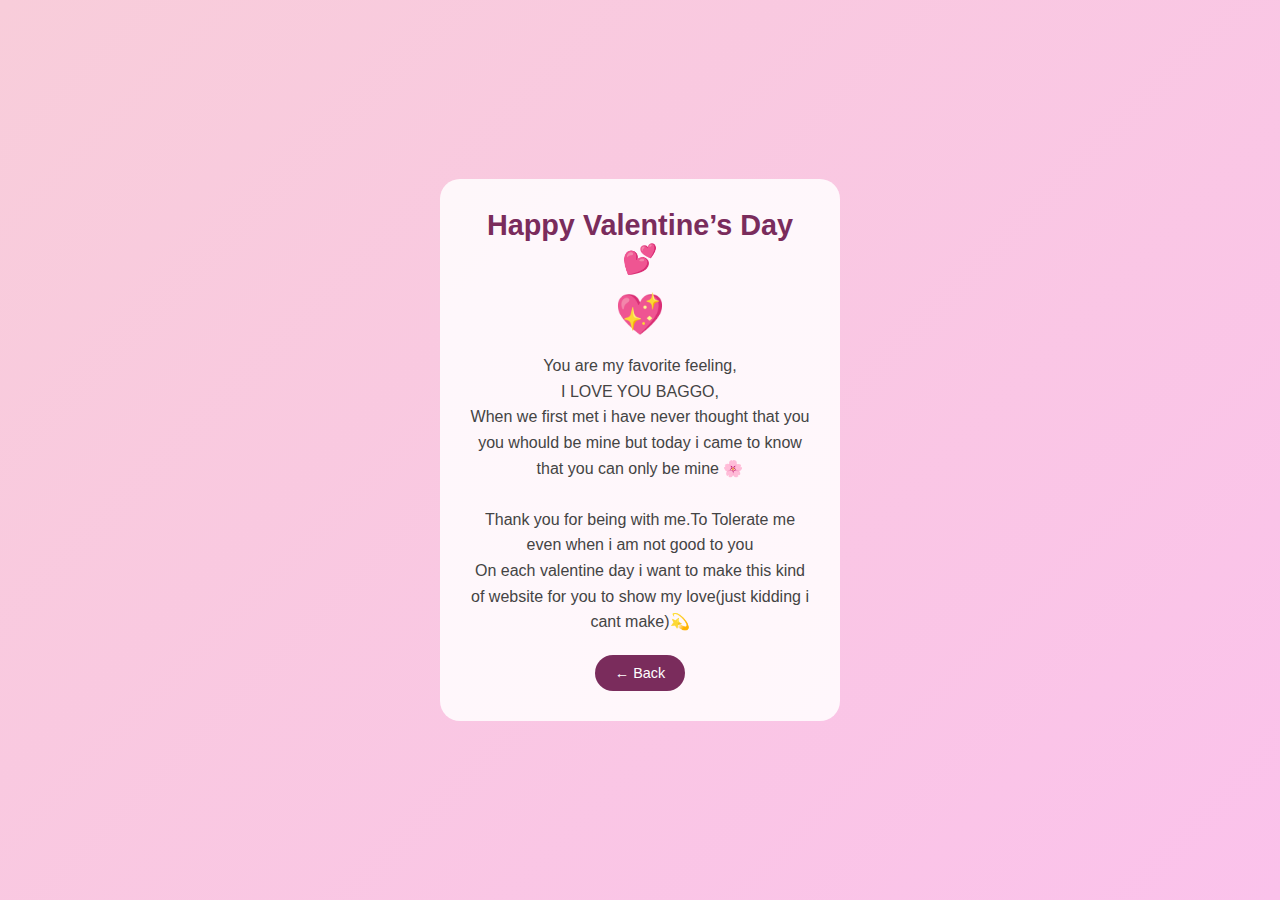
<file: surprise.html>
<!DOCTYPE html>
<html lang="en">
<head>
  <meta charset="UTF-8">
  <title>Happy Valentine’s Day 💖</title>
  <meta name="viewport" content="width=device-width, initial-scale=1.0">

  <style>
    * {
      margin: 0;
      padding: 0;
      box-sizing: border-box;
      font-family: 'Poppins', sans-serif;
    }

    body {
      height: 100vh;
      background: linear-gradient(135deg, #f8cdda, #fbc2eb);
      display: flex;
      align-items: center;
      justify-content: center;
      text-align: center;
      overflow: hidden;
    }

    .card {
      background: rgba(255,255,255,0.85);
      padding: 30px;
      border-radius: 20px;
      width: 90%;
      max-width: 400px;
      animation: fadeIn 2s ease;
    }

    h1 {
      font-size: 1.8rem;
      color: #7a2c5c;
      margin-bottom: 15px;
    }

    p {
      font-size: 1rem;
      color: #444;
      line-height: 1.6;
    }

    .heart {
      font-size: 2.5rem;
      animation: pulse 1.5s infinite;
      margin: 15px 0;
    }

    @keyframes pulse {
      0% { transform: scale(1); }
      50% { transform: scale(1.3); }
      100% { transform: scale(1); }
    }

    @keyframes fadeIn {
      from { opacity: 0; transform: translateY(20px); }
      to { opacity: 1; transform: translateY(0); }
    }

    .back-btn {
      margin-top: 20px;
      padding: 10px 20px;
      border: none;
      background: #7a2c5c;
      color: white;
      border-radius: 20px;
      cursor: pointer;
      font-size: 0.9rem;
    }
  </style>
</head>
<body>

  <div class="card">
    <h1>Happy Valentine’s Day 💕</h1>
    <div class="heart">💖</div>
    <p>
      You are my favorite feeling,<br>
      I LOVE YOU BAGGO,<br>
      When we first met i have never thought that you you whould be mine but today i came to know that you can only be mine 🌸<br><br>
      Thank you for being with me.To Tolerate me even when i am not good to you<br>
      On each valentine day i want to make this kind of website for you to show my love(just kidding i cant make)💫
    </p>

    <button class="back-btn" onclick="goBack()">← Back</button>
  </div>
  <div class="lavender-fall"></div>

  <script>
    function goBack() {
      window.location.href = "index.html";
    }
  </script>
  

</body>
</html>
</file>
